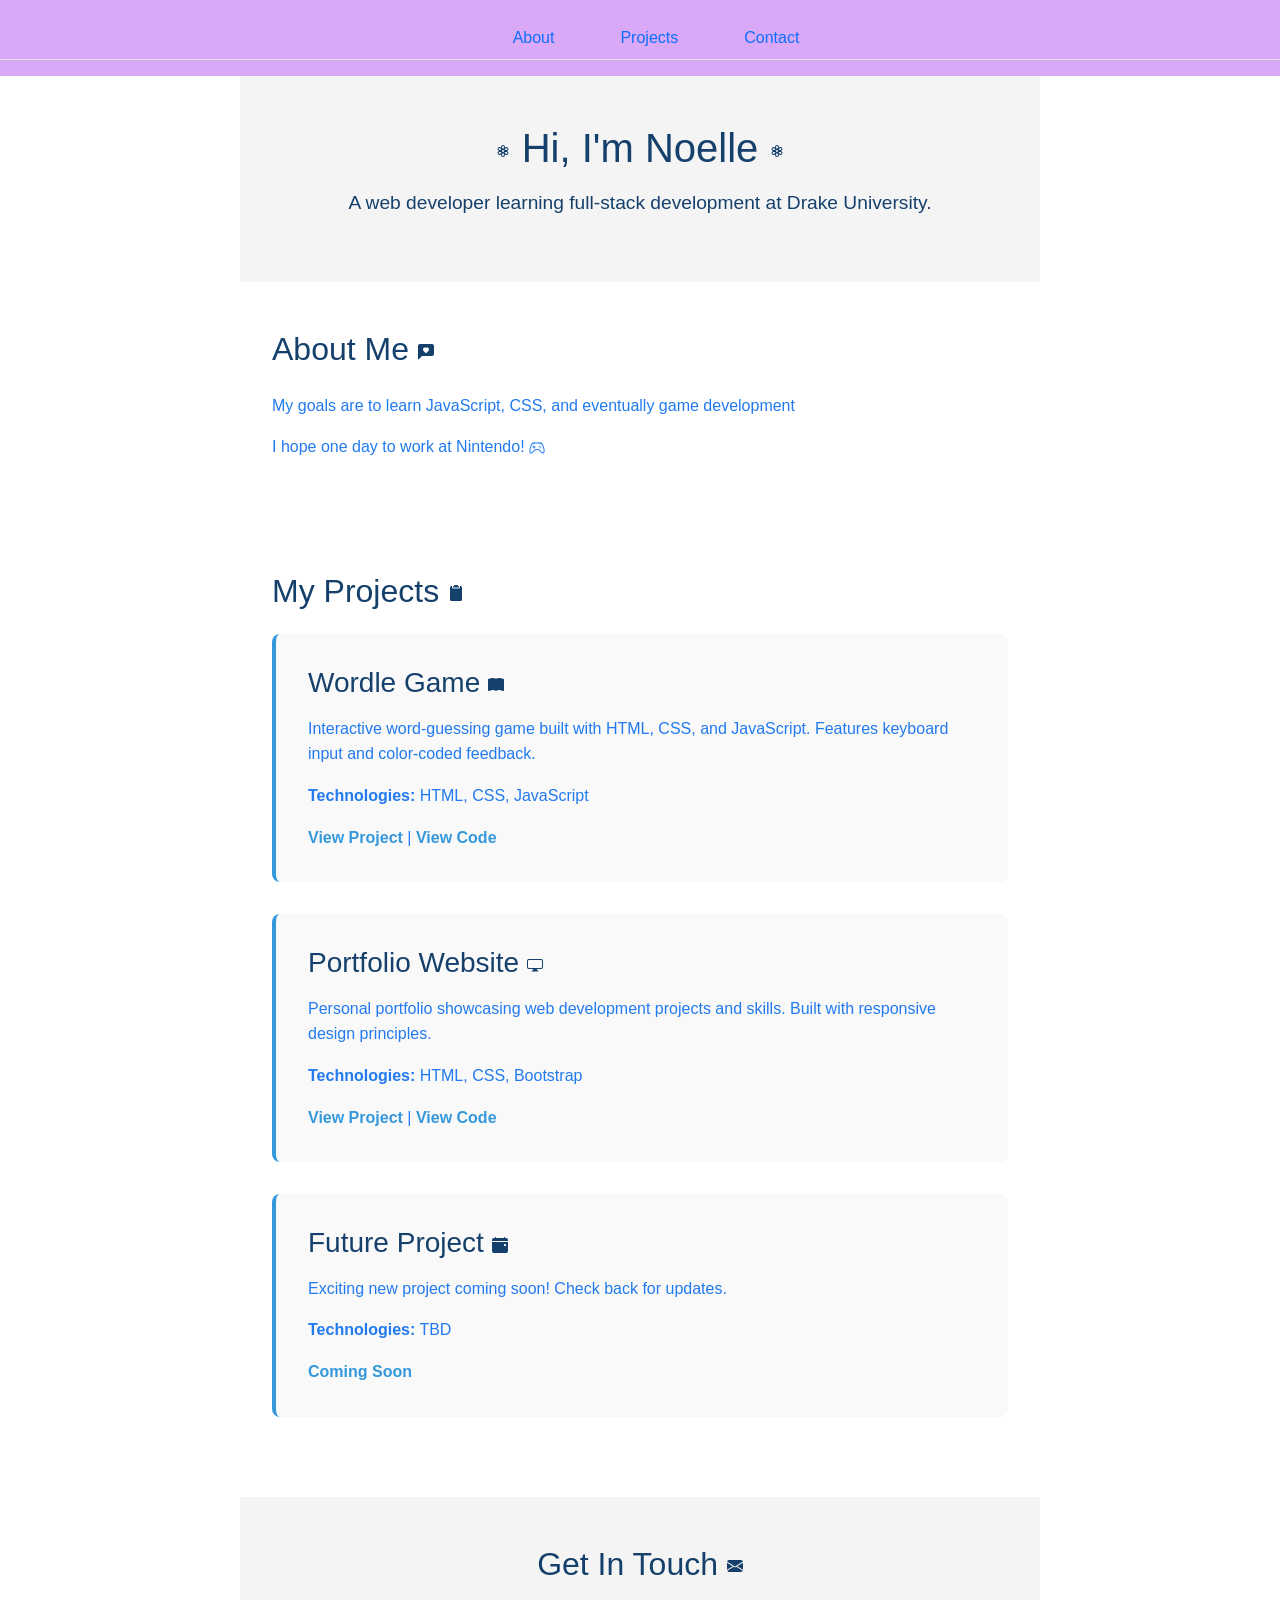
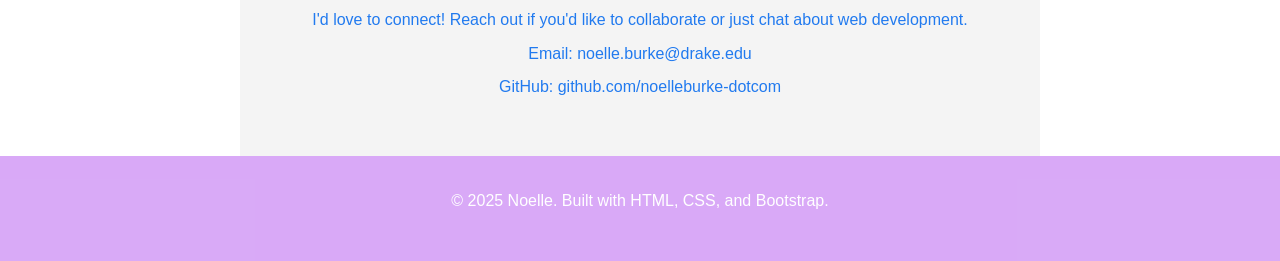
<file: index.html>
<!DOCTYPE html>
<html lang="en">
<head>
    <meta charset="UTF-8">
    <meta name="viewport" content="width=device-width, initial-scale=1.0">
    <title>Noelle Burke - Portfolio</title>
    <link href="https://cdn.jsdelivr.net/npm/bootstrap@5.3.0/dist/css/bootstrap.min.css" rel="stylesheet">
    <link rel="stylesheet" href="style.css">
    <link rel="stylesheet" href="https://cdn.jsdelivr.net/npm/bootstrap-icons@1.11.0/font/bootstrap-icons.css">
</head>
<body>
    <!-- Navigation -->
    <!-- <nav>
        <ul>
            <li><a href="#about">About</a></li>
            <li><a href="#projects">Projects</a></li>
            <li><a href="#contact">Contact</a></li>
        </ul>
    </nav> -->
    <nav>
    <ul class="nav nav-tabs">
  <li class="nav-item">
  </li>
  <li class="nav-item">
    <a class="nav-link" href="about.html">About</a>
  </li>
  <li class="nav-item">
    <a class="nav-link" href="projects.html">Projects</a>
  </li>
  <li class="nav-item">
    <a class="nav-link" href="contact.html"> Contact</a>
  </li>
</ul>
</nav>

    <!-- Hero/Intro Section -->
    <section id="hero">
        <h1><svg xmlns="http://www.w3.org/2000/svg" width="16" height="16" fill="currentColor" class="bi bi-flower3" viewBox="0 0 16 16">
  <path d="M11.424 8c.437-.052.811-.136 1.04-.268a2 2 0 0 0-2-3.464c-.229.132-.489.414-.752.767C9.886 4.63 10 4.264 10 4a2 2 0 1 0-4 0c0 .264.114.63.288 1.035-.263-.353-.523-.635-.752-.767a2 2 0 0 0-2 3.464c.229.132.603.216 1.04.268-.437.052-.811.136-1.04.268a2 2 0 1 0 2 3.464c.229-.132.489-.414.752-.767C6.114 11.37 6 11.736 6 12a2 2 0 1 0 4 0c0-.264-.114-.63-.288-1.035.263.353.523.635.752.767a2 2 0 1 0 2-3.464c-.229-.132-.603-.216-1.04-.268M9 4a2 2 0 0 1-.045.205q-.059.2-.183.484a13 13 0 0 1-.637 1.223L8 6.142l-.135-.23a13 13 0 0 1-.637-1.223 4 4 0 0 1-.183-.484A2 2 0 0 1 7 4a1 1 0 1 1 2 0M3.67 5.5a1 1 0 0 1 1.366-.366 2 2 0 0 1 .156.142q.142.15.326.4c.245.333.502.747.742 1.163l.13.232-.265.002a13 13 0 0 1-1.379-.06 4 4 0 0 1-.51-.083 2 2 0 0 1-.2-.064A1 1 0 0 1 3.67 5.5m1.366 5.366a1 1 0 0 1-1-1.732l.047-.02q.055-.02.153-.044.202-.048.51-.083a13 13 0 0 1 1.379-.06q.135 0 .266.002l-.131.232c-.24.416-.497.83-.742 1.163a4 4 0 0 1-.327.4 2 2 0 0 1-.155.142M9 12a1 1 0 0 1-2 0 2 2 0 0 1 .045-.206q.058-.198.183-.483c.166-.378.396-.808.637-1.223L8 9.858l.135.23c.241.415.47.845.637 1.223q.124.285.183.484A1.3 1.3 0 0 1 9 12m3.33-6.5a1 1 0 0 1-.366 1.366 2 2 0 0 1-.2.064q-.202.048-.51.083c-.412.045-.898.061-1.379.06q-.135 0-.266-.002l.131-.232c.24-.416.497-.83.742-1.163a4 4 0 0 1 .327-.4q.07-.074.114-.11l.041-.032a1 1 0 0 1 1.366.366m-1.366 5.366a2 2 0 0 1-.155-.141 4 4 0 0 1-.327-.4A13 13 0 0 1 9.74 9.16l-.13-.232.265-.002c.48-.001.967.015 1.379.06q.308.035.51.083.098.024.153.044l.048.02a1 1 0 1 1-1 1.732zM8 9a1 1 0 1 1 0-2 1 1 0 0 1 0 2"/>
</svg> Hi, I'm Noelle <svg xmlns="http://www.w3.org/2000/svg" width="16" height="16" fill="currentColor" class="bi bi-flower3" viewBox="0 0 16 16">
  <path d="M11.424 8c.437-.052.811-.136 1.04-.268a2 2 0 0 0-2-3.464c-.229.132-.489.414-.752.767C9.886 4.63 10 4.264 10 4a2 2 0 1 0-4 0c0 .264.114.63.288 1.035-.263-.353-.523-.635-.752-.767a2 2 0 0 0-2 3.464c.229.132.603.216 1.04.268-.437.052-.811.136-1.04.268a2 2 0 1 0 2 3.464c.229-.132.489-.414.752-.767C6.114 11.37 6 11.736 6 12a2 2 0 1 0 4 0c0-.264-.114-.63-.288-1.035.263.353.523.635.752.767a2 2 0 1 0 2-3.464c-.229-.132-.603-.216-1.04-.268M9 4a2 2 0 0 1-.045.205q-.059.2-.183.484a13 13 0 0 1-.637 1.223L8 6.142l-.135-.23a13 13 0 0 1-.637-1.223 4 4 0 0 1-.183-.484A2 2 0 0 1 7 4a1 1 0 1 1 2 0M3.67 5.5a1 1 0 0 1 1.366-.366 2 2 0 0 1 .156.142q.142.15.326.4c.245.333.502.747.742 1.163l.13.232-.265.002a13 13 0 0 1-1.379-.06 4 4 0 0 1-.51-.083 2 2 0 0 1-.2-.064A1 1 0 0 1 3.67 5.5m1.366 5.366a1 1 0 0 1-1-1.732l.047-.02q.055-.02.153-.044.202-.048.51-.083a13 13 0 0 1 1.379-.06q.135 0 .266.002l-.131.232c-.24.416-.497.83-.742 1.163a4 4 0 0 1-.327.4 2 2 0 0 1-.155.142M9 12a1 1 0 0 1-2 0 2 2 0 0 1 .045-.206q.058-.198.183-.483c.166-.378.396-.808.637-1.223L8 9.858l.135.23c.241.415.47.845.637 1.223q.124.285.183.484A1.3 1.3 0 0 1 9 12m3.33-6.5a1 1 0 0 1-.366 1.366 2 2 0 0 1-.2.064q-.202.048-.51.083c-.412.045-.898.061-1.379.06q-.135 0-.266-.002l.131-.232c.24-.416.497-.83.742-1.163a4 4 0 0 1 .327-.4q.07-.074.114-.11l.041-.032a1 1 0 0 1 1.366.366m-1.366 5.366a2 2 0 0 1-.155-.141 4 4 0 0 1-.327-.4A13 13 0 0 1 9.74 9.16l-.13-.232.265-.002c.48-.001.967.015 1.379.06q.308.035.51.083.098.024.153.044l.048.02a1 1 0 1 1-1 1.732zM8 9a1 1 0 1 1 0-2 1 1 0 0 1 0 2"/>
</svg> </h1>
        <p>A web developer learning full-stack development at Drake University.</p>
    </section>

    <!-- About Section -->
    <section id="about">
        <h2>About Me <svg xmlns="http://www.w3.org/2000/svg" width="16" height="16" fill="currentColor" class="bi bi-chat-left-heart-fill" viewBox="0 0 16 16">
  <path d="M2 0a2 2 0 0 0-2 2v12.793a.5.5 0 0 0 .854.353l2.853-2.853A1 1 0 0 1 4.414 12H14a2 2 0 0 0 2-2V2a2 2 0 0 0-2-2zm6 3.993c1.664-1.711 5.825 1.283 0 5.132-5.825-3.85-1.664-6.843 0-5.132"/>
</svg></h2>
        <p>My goals are to learn JavaScript, CSS, and eventually game development</p>
        <p>I hope one day to work at Nintendo! <svg xmlns="http://www.w3.org/2000/svg" width="16" height="16" fill="currentColor" class="bi bi-controller" viewBox="0 0 16 16">
  <path d="M11.5 6.027a.5.5 0 1 1-1 0 .5.5 0 0 1 1 0m-1.5 1.5a.5.5 0 1 0 0-1 .5.5 0 0 0 0 1m2.5-.5a.5.5 0 1 1-1 0 .5.5 0 0 1 1 0m-1.5 1.5a.5.5 0 1 0 0-1 .5.5 0 0 0 0 1m-6.5-3h1v1h1v1h-1v1h-1v-1h-1v-1h1z"/>
  <path d="M3.051 3.26a.5.5 0 0 1 .354-.613l1.932-.518a.5.5 0 0 1 .62.39c.655-.079 1.35-.117 2.043-.117.72 0 1.443.041 2.12.126a.5.5 0 0 1 .622-.399l1.932.518a.5.5 0 0 1 .306.729q.211.136.373.297c.408.408.78 1.05 1.095 1.772.32.733.599 1.591.805 2.466s.34 1.78.364 2.606c.024.816-.059 1.602-.328 2.21a1.42 1.42 0 0 1-1.445.83c-.636-.067-1.115-.394-1.513-.773-.245-.232-.496-.526-.739-.808-.126-.148-.25-.292-.368-.423-.728-.804-1.597-1.527-3.224-1.527s-2.496.723-3.224 1.527c-.119.131-.242.275-.368.423-.243.282-.494.575-.739.808-.398.38-.877.706-1.513.773a1.42 1.42 0 0 1-1.445-.83c-.27-.608-.352-1.395-.329-2.21.024-.826.16-1.73.365-2.606.206-.875.486-1.733.805-2.466.315-.722.687-1.364 1.094-1.772a2.3 2.3 0 0 1 .433-.335l-.028-.079zm2.036.412c-.877.185-1.469.443-1.733.708-.276.276-.587.783-.885 1.465a14 14 0 0 0-.748 2.295 12.4 12.4 0 0 0-.339 2.406c-.022.755.062 1.368.243 1.776a.42.42 0 0 0 .426.24c.327-.034.61-.199.929-.502.212-.202.4-.423.615-.674.133-.156.276-.323.44-.504C4.861 9.969 5.978 9.027 8 9.027s3.139.942 3.965 1.855c.164.181.307.348.44.504.214.251.403.472.615.674.318.303.601.468.929.503a.42.42 0 0 0 .426-.241c.18-.408.265-1.02.243-1.776a12.4 12.4 0 0 0-.339-2.406 14 14 0 0 0-.748-2.295c-.298-.682-.61-1.19-.885-1.465-.264-.265-.856-.523-1.733-.708-.85-.179-1.877-.27-2.913-.27s-2.063.091-2.913.27"/>
</svg></p>
    </section>

    <!-- Projects Section -->
    <section id="projects">
        <h2>My Projects <svg xmlns="http://www.w3.org/2000/svg" width="16" height="16" fill="currentColor" class="bi bi-clipboard2-fill" viewBox="0 0 16 16">
  <path d="M9.5 0a.5.5 0 0 1 .5.5.5.5 0 0 0 .5.5.5.5 0 0 1 .5.5V2a.5.5 0 0 1-.5.5h-5A.5.5 0 0 1 5 2v-.5a.5.5 0 0 1 .5-.5.5.5 0 0 0 .5-.5.5.5 0 0 1 .5-.5z"/>
  <path d="M3.5 1h.585A1.5 1.5 0 0 0 4 1.5V2a1.5 1.5 0 0 0 1.5 1.5h5A1.5 1.5 0 0 0 12 2v-.5q-.001-.264-.085-.5h.585A1.5 1.5 0 0 1 14 2.5v12a1.5 1.5 0 0 1-1.5 1.5h-9A1.5 1.5 0 0 1 2 14.5v-12A1.5 1.5 0 0 1 3.5 1"/>
</svg></h2>
        
        <div class="project">
            <h3>Wordle Game <svg xmlns="http://www.w3.org/2000/svg" width="16" height="16" fill="currentColor" class="bi bi-book-fill" viewBox="0 0 16 16">
  <path d="M8 1.783C7.015.936 5.587.81 4.287.94c-1.514.153-3.042.672-3.994 1.105A.5.5 0 0 0 0 2.5v11a.5.5 0 0 0 .707.455c.882-.4 2.303-.881 3.68-1.02 1.409-.142 2.59.087 3.223.877a.5.5 0 0 0 .78 0c.633-.79 1.814-1.019 3.222-.877 1.378.139 2.8.62 3.681 1.02A.5.5 0 0 0 16 13.5v-11a.5.5 0 0 0-.293-.455c-.952-.433-2.48-.952-3.994-1.105C10.413.809 8.985.936 8 1.783"/>
</svg></h3>
            <p>Interactive word-guessing game built with HTML, CSS, and JavaScript. Features keyboard input and color-coded feedback.</p>
            <p><strong>Technologies:</strong> HTML, CSS, JavaScript</p>
            <a href="#">View Project</a> | <a href="#">View Code</a>
        </div>

        <div class="project">
            <h3>Portfolio Website <svg xmlns="http://www.w3.org/2000/svg" width="16" height="16" fill="currentColor" class="bi bi-display" viewBox="0 0 16 16">
  <path d="M0 4s0-2 2-2h12s2 0 2 2v6s0 2-2 2h-4q0 1 .25 1.5H11a.5.5 0 0 1 0 1H5a.5.5 0 0 1 0-1h.75Q6 13 6 12H2s-2 0-2-2zm1.398-.855a.76.76 0 0 0-.254.302A1.5 1.5 0 0 0 1 4.01V10c0 .325.078.502.145.602q.105.156.302.254a1.5 1.5 0 0 0 .538.143L2.01 11H14c.325 0 .502-.078.602-.145a.76.76 0 0 0 .254-.302 1.5 1.5 0 0 0 .143-.538L15 9.99V4c0-.325-.078-.502-.145-.602a.76.76 0 0 0-.302-.254A1.5 1.5 0 0 0 13.99 3H2c-.325 0-.502.078-.602.145"/>
</svg></h3>
            <p>Personal portfolio showcasing web development projects and skills. Built with responsive design principles.</p>
            <p><strong>Technologies:</strong> HTML, CSS, Bootstrap</p>
            <a href="#">View Project</a> | <a href="#">View Code</a>
        </div>

        <div class="project">
            <h3>Future Project <svg xmlns="http://www.w3.org/2000/svg" width="16" height="16" fill="currentColor" class="bi bi-calendar-event-fill" viewBox="0 0 16 16">
  <path d="M4 .5a.5.5 0 0 0-1 0V1H2a2 2 0 0 0-2 2v1h16V3a2 2 0 0 0-2-2h-1V.5a.5.5 0 0 0-1 0V1H4zM16 14V5H0v9a2 2 0 0 0 2 2h12a2 2 0 0 0 2-2m-3.5-7h1a.5.5 0 0 1 .5.5v1a.5.5 0 0 1-.5.5h-1a.5.5 0 0 1-.5-.5v-1a.5.5 0 0 1 .5-.5"/>
</svg></h3>
            <p>Exciting new project coming soon! Check back for updates.</p>
            <p><strong>Technologies:</strong> TBD</p>
            <a href="#">Coming Soon</a>
        </div>
    </section>

    <!-- Contact Section -->
    <section id="contact">
        <h2>Get In Touch <svg xmlns="http://www.w3.org/2000/svg" width="16" height="16" fill="currentColor" class="bi bi-envelope-fill" viewBox="0 0 16 16">
  <path d="M.05 3.555A2 2 0 0 1 2 2h12a2 2 0 0 1 1.95 1.555L8 8.414zM0 4.697v7.104l5.803-3.558zM6.761 8.83l-6.57 4.027A2 2 0 0 0 2 14h12a2 2 0 0 0 1.808-1.144l-6.57-4.027L8 9.586zm3.436-.586L16 11.801V4.697z"/>
</svg></h2>
        <p>I'd love to connect! Reach out if you'd like to collaborate or just chat about web development.</p>
        <p>Email: noelle.burke@drake.edu</p>
        <p>GitHub: github.com/noelleburke-dotcom</p>
    </section>

    <footer>
        <p>&copy; 2025 Noelle. Built with HTML, CSS, and Bootstrap.</p>
    </footer>
    <script src="https://cdn.jsdelivr.net/npm/bootstrap@5.3.0/dist/js/bootstrap.bundle.min.js"></script>
</body>
</html>
</file>
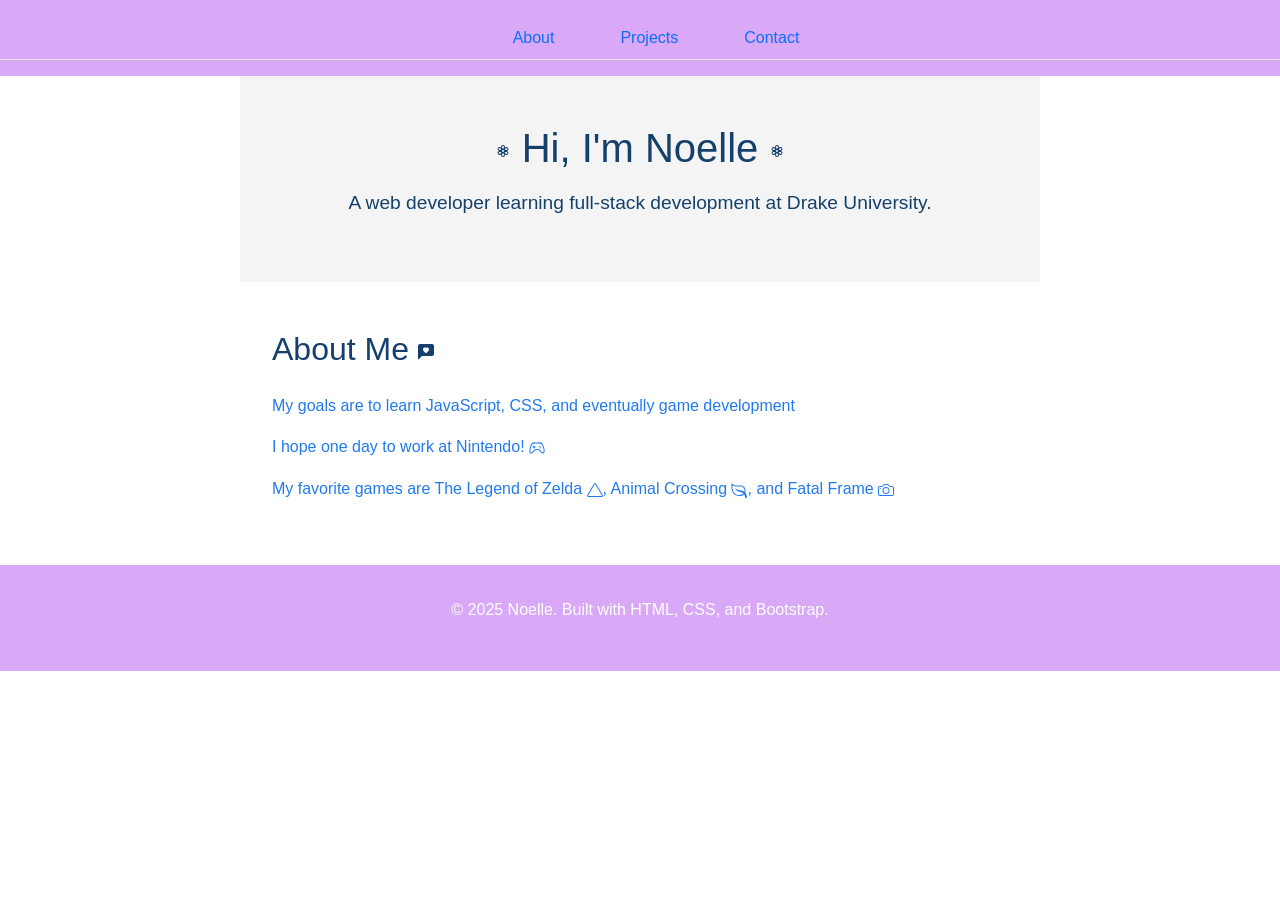
<file: about.html>
<!DOCTYPE html>
<html lang="en">
<head>
    <meta charset="UTF-8">
    <meta name="viewport" content="width=device-width, initial-scale=1.0">
    <title>About</title>
    <link href="https://cdn.jsdelivr.net/npm/bootstrap@5.3.0/dist/css/bootstrap.min.css" rel="stylesheet">
    <link rel="stylesheet" href="styleAbout.css">
</head>
   <nav>
    <ul class="nav nav-tabs">
  <li class="nav-item">
  </li>
  <li class="nav-item">
    <a class="nav-link" href="about.html">About</a>
  </li>
  <li class="nav-item">
    <a class="nav-link" href="projects.html">Projects</a>
  </li>
  <li class="nav-item">
    <a class="nav-link" href="contact.html"> Contact</a>
  </li>
</ul>
</nav>
 <section id="hero">
        <h1><svg xmlns="http://www.w3.org/2000/svg" width="16" height="16" fill="currentColor" class="bi bi-flower3" viewBox="0 0 16 16">
  <path d="M11.424 8c.437-.052.811-.136 1.04-.268a2 2 0 0 0-2-3.464c-.229.132-.489.414-.752.767C9.886 4.63 10 4.264 10 4a2 2 0 1 0-4 0c0 .264.114.63.288 1.035-.263-.353-.523-.635-.752-.767a2 2 0 0 0-2 3.464c.229.132.603.216 1.04.268-.437.052-.811.136-1.04.268a2 2 0 1 0 2 3.464c.229-.132.489-.414.752-.767C6.114 11.37 6 11.736 6 12a2 2 0 1 0 4 0c0-.264-.114-.63-.288-1.035.263.353.523.635.752.767a2 2 0 1 0 2-3.464c-.229-.132-.603-.216-1.04-.268M9 4a2 2 0 0 1-.045.205q-.059.2-.183.484a13 13 0 0 1-.637 1.223L8 6.142l-.135-.23a13 13 0 0 1-.637-1.223 4 4 0 0 1-.183-.484A2 2 0 0 1 7 4a1 1 0 1 1 2 0M3.67 5.5a1 1 0 0 1 1.366-.366 2 2 0 0 1 .156.142q.142.15.326.4c.245.333.502.747.742 1.163l.13.232-.265.002a13 13 0 0 1-1.379-.06 4 4 0 0 1-.51-.083 2 2 0 0 1-.2-.064A1 1 0 0 1 3.67 5.5m1.366 5.366a1 1 0 0 1-1-1.732l.047-.02q.055-.02.153-.044.202-.048.51-.083a13 13 0 0 1 1.379-.06q.135 0 .266.002l-.131.232c-.24.416-.497.83-.742 1.163a4 4 0 0 1-.327.4 2 2 0 0 1-.155.142M9 12a1 1 0 0 1-2 0 2 2 0 0 1 .045-.206q.058-.198.183-.483c.166-.378.396-.808.637-1.223L8 9.858l.135.23c.241.415.47.845.637 1.223q.124.285.183.484A1.3 1.3 0 0 1 9 12m3.33-6.5a1 1 0 0 1-.366 1.366 2 2 0 0 1-.2.064q-.202.048-.51.083c-.412.045-.898.061-1.379.06q-.135 0-.266-.002l.131-.232c.24-.416.497-.83.742-1.163a4 4 0 0 1 .327-.4q.07-.074.114-.11l.041-.032a1 1 0 0 1 1.366.366m-1.366 5.366a2 2 0 0 1-.155-.141 4 4 0 0 1-.327-.4A13 13 0 0 1 9.74 9.16l-.13-.232.265-.002c.48-.001.967.015 1.379.06q.308.035.51.083.098.024.153.044l.048.02a1 1 0 1 1-1 1.732zM8 9a1 1 0 1 1 0-2 1 1 0 0 1 0 2"/>
</svg> Hi, I'm Noelle <svg xmlns="http://www.w3.org/2000/svg" width="16" height="16" fill="currentColor" class="bi bi-flower3" viewBox="0 0 16 16">
  <path d="M11.424 8c.437-.052.811-.136 1.04-.268a2 2 0 0 0-2-3.464c-.229.132-.489.414-.752.767C9.886 4.63 10 4.264 10 4a2 2 0 1 0-4 0c0 .264.114.63.288 1.035-.263-.353-.523-.635-.752-.767a2 2 0 0 0-2 3.464c.229.132.603.216 1.04.268-.437.052-.811.136-1.04.268a2 2 0 1 0 2 3.464c.229-.132.489-.414.752-.767C6.114 11.37 6 11.736 6 12a2 2 0 1 0 4 0c0-.264-.114-.63-.288-1.035.263.353.523.635.752.767a2 2 0 1 0 2-3.464c-.229-.132-.603-.216-1.04-.268M9 4a2 2 0 0 1-.045.205q-.059.2-.183.484a13 13 0 0 1-.637 1.223L8 6.142l-.135-.23a13 13 0 0 1-.637-1.223 4 4 0 0 1-.183-.484A2 2 0 0 1 7 4a1 1 0 1 1 2 0M3.67 5.5a1 1 0 0 1 1.366-.366 2 2 0 0 1 .156.142q.142.15.326.4c.245.333.502.747.742 1.163l.13.232-.265.002a13 13 0 0 1-1.379-.06 4 4 0 0 1-.51-.083 2 2 0 0 1-.2-.064A1 1 0 0 1 3.67 5.5m1.366 5.366a1 1 0 0 1-1-1.732l.047-.02q.055-.02.153-.044.202-.048.51-.083a13 13 0 0 1 1.379-.06q.135 0 .266.002l-.131.232c-.24.416-.497.83-.742 1.163a4 4 0 0 1-.327.4 2 2 0 0 1-.155.142M9 12a1 1 0 0 1-2 0 2 2 0 0 1 .045-.206q.058-.198.183-.483c.166-.378.396-.808.637-1.223L8 9.858l.135.23c.241.415.47.845.637 1.223q.124.285.183.484A1.3 1.3 0 0 1 9 12m3.33-6.5a1 1 0 0 1-.366 1.366 2 2 0 0 1-.2.064q-.202.048-.51.083c-.412.045-.898.061-1.379.06q-.135 0-.266-.002l.131-.232c.24-.416.497-.83.742-1.163a4 4 0 0 1 .327-.4q.07-.074.114-.11l.041-.032a1 1 0 0 1 1.366.366m-1.366 5.366a2 2 0 0 1-.155-.141 4 4 0 0 1-.327-.4A13 13 0 0 1 9.74 9.16l-.13-.232.265-.002c.48-.001.967.015 1.379.06q.308.035.51.083.098.024.153.044l.048.02a1 1 0 1 1-1 1.732zM8 9a1 1 0 1 1 0-2 1 1 0 0 1 0 2"/>
</svg> </h1>
        <p>A web developer learning full-stack development at Drake University.</p>
    </section>
       <section id="about">
        <h2>About Me <svg xmlns="http://www.w3.org/2000/svg" width="16" height="16" fill="currentColor" class="bi bi-chat-left-heart-fill" viewBox="0 0 16 16">
  <path d="M2 0a2 2 0 0 0-2 2v12.793a.5.5 0 0 0 .854.353l2.853-2.853A1 1 0 0 1 4.414 12H14a2 2 0 0 0 2-2V2a2 2 0 0 0-2-2zm6 3.993c1.664-1.711 5.825 1.283 0 5.132-5.825-3.85-1.664-6.843 0-5.132"/>
</svg></h2>
        <p>My goals are to learn JavaScript, CSS, and eventually game development</p>
        <p>I hope one day to work at Nintendo! <svg xmlns="http://www.w3.org/2000/svg" width="16" height="16" fill="currentColor" class="bi bi-controller" viewBox="0 0 16 16">
  <path d="M11.5 6.027a.5.5 0 1 1-1 0 .5.5 0 0 1 1 0m-1.5 1.5a.5.5 0 1 0 0-1 .5.5 0 0 0 0 1m2.5-.5a.5.5 0 1 1-1 0 .5.5 0 0 1 1 0m-1.5 1.5a.5.5 0 1 0 0-1 .5.5 0 0 0 0 1m-6.5-3h1v1h1v1h-1v1h-1v-1h-1v-1h1z"/>
  <path d="M3.051 3.26a.5.5 0 0 1 .354-.613l1.932-.518a.5.5 0 0 1 .62.39c.655-.079 1.35-.117 2.043-.117.72 0 1.443.041 2.12.126a.5.5 0 0 1 .622-.399l1.932.518a.5.5 0 0 1 .306.729q.211.136.373.297c.408.408.78 1.05 1.095 1.772.32.733.599 1.591.805 2.466s.34 1.78.364 2.606c.024.816-.059 1.602-.328 2.21a1.42 1.42 0 0 1-1.445.83c-.636-.067-1.115-.394-1.513-.773-.245-.232-.496-.526-.739-.808-.126-.148-.25-.292-.368-.423-.728-.804-1.597-1.527-3.224-1.527s-2.496.723-3.224 1.527c-.119.131-.242.275-.368.423-.243.282-.494.575-.739.808-.398.38-.877.706-1.513.773a1.42 1.42 0 0 1-1.445-.83c-.27-.608-.352-1.395-.329-2.21.024-.826.16-1.73.365-2.606.206-.875.486-1.733.805-2.466.315-.722.687-1.364 1.094-1.772a2.3 2.3 0 0 1 .433-.335l-.028-.079zm2.036.412c-.877.185-1.469.443-1.733.708-.276.276-.587.783-.885 1.465a14 14 0 0 0-.748 2.295 12.4 12.4 0 0 0-.339 2.406c-.022.755.062 1.368.243 1.776a.42.42 0 0 0 .426.24c.327-.034.61-.199.929-.502.212-.202.4-.423.615-.674.133-.156.276-.323.44-.504C4.861 9.969 5.978 9.027 8 9.027s3.139.942 3.965 1.855c.164.181.307.348.44.504.214.251.403.472.615.674.318.303.601.468.929.503a.42.42 0 0 0 .426-.241c.18-.408.265-1.02.243-1.776a12.4 12.4 0 0 0-.339-2.406 14 14 0 0 0-.748-2.295c-.298-.682-.61-1.19-.885-1.465-.264-.265-.856-.523-1.733-.708-.85-.179-1.877-.27-2.913-.27s-2.063.091-2.913.27"/>
</svg></p>
        <p>My favorite games are The Legend of Zelda <svg xmlns="http://www.w3.org/2000/svg" width="16" height="16" fill="currentColor" class="bi bi-triangle" viewBox="0 0 16 16">
  <path d="M7.938 2.016A.13.13 0 0 1 8.002 2a.13.13 0 0 1 .063.016.15.15 0 0 1 .054.057l6.857 11.667c.036.06.035.124.002.183a.2.2 0 0 1-.054.06.1.1 0 0 1-.066.017H1.146a.1.1 0 0 1-.066-.017.2.2 0 0 1-.054-.06.18.18 0 0 1 .002-.183L7.884 2.073a.15.15 0 0 1 .054-.057m1.044-.45a1.13 1.13 0 0 0-1.96 0L.165 13.233c-.457.778.091 1.767.98 1.767h13.713c.889 0 1.438-.99.98-1.767z"/>
</svg>, Animal Crossing <svg xmlns="http://www.w3.org/2000/svg" width="16" height="16" fill="currentColor" class="bi bi-leaf" viewBox="0 0 16 16">
  <path d="M1.4 1.7c.216.289.65.84 1.725 1.274 1.093.44 2.884.774 5.834.528l.37-.023c1.823-.06 3.117.598 3.956 1.579C14.16 6.082 14.5 7.41 14.5 8.5c0 .58-.032 1.285-.229 1.997q.198.248.382.54c.756 1.2 1.19 2.563 1.348 3.966a1 1 0 0 1-1.98.198c-.13-.97-.397-1.913-.868-2.77C12.173 13.386 10.565 14 8 14c-1.854 0-3.32-.544-4.45-1.435-1.125-.887-1.89-2.095-2.391-3.383C.16 6.62.16 3.646.509 1.902L.73.806zm-.05 1.39c-.146 1.609-.008 3.809.74 5.728.457 1.17 1.13 2.213 2.079 2.961.942.744 2.185 1.22 3.83 1.221 2.588 0 3.91-.66 4.609-1.445-1.789-2.46-4.121-1.213-6.342-2.68-.74-.488-1.735-1.323-1.844-2.308-.023-.214.237-.274.38-.112 1.4 1.6 3.573 1.757 5.59 2.045 1.227.215 2.21.526 3.033 1.158.058-.39.075-.782.075-1.158 0-.91-.288-1.988-.975-2.792-.626-.732-1.622-1.281-3.167-1.229l-.316.02c-3.05.253-5.01-.08-6.291-.598a5.3 5.3 0 0 1-1.4-.811"/>
</svg>, and Fatal Frame <svg xmlns="http://www.w3.org/2000/svg" width="16" height="16" fill="currentColor" class="bi bi-camera" viewBox="0 0 16 16">
  <path d="M15 12a1 1 0 0 1-1 1H2a1 1 0 0 1-1-1V6a1 1 0 0 1 1-1h1.172a3 3 0 0 0 2.12-.879l.83-.828A1 1 0 0 1 6.827 3h2.344a1 1 0 0 1 .707.293l.828.828A3 3 0 0 0 12.828 5H14a1 1 0 0 1 1 1zM2 4a2 2 0 0 0-2 2v6a2 2 0 0 0 2 2h12a2 2 0 0 0 2-2V6a2 2 0 0 0-2-2h-1.172a2 2 0 0 1-1.414-.586l-.828-.828A2 2 0 0 0 9.172 2H6.828a2 2 0 0 0-1.414.586l-.828.828A2 2 0 0 1 3.172 4z"/>
  <path d="M8 11a2.5 2.5 0 1 1 0-5 2.5 2.5 0 0 1 0 5m0 1a3.5 3.5 0 1 0 0-7 3.5 3.5 0 0 0 0 7M3 6.5a.5.5 0 1 1-1 0 .5.5 0 0 1 1 0"/>
</svg> </p>
    </section>

        <footer>
        <p>&copy; 2025 Noelle. Built with HTML, CSS, and Bootstrap.</p>
    </footer>
    <script src="https://cdn.jsdelivr.net/npm/bootstrap@5.3.0/dist/js/bootstrap.bundle.min.js"></script>
</body>
</html>
</file>
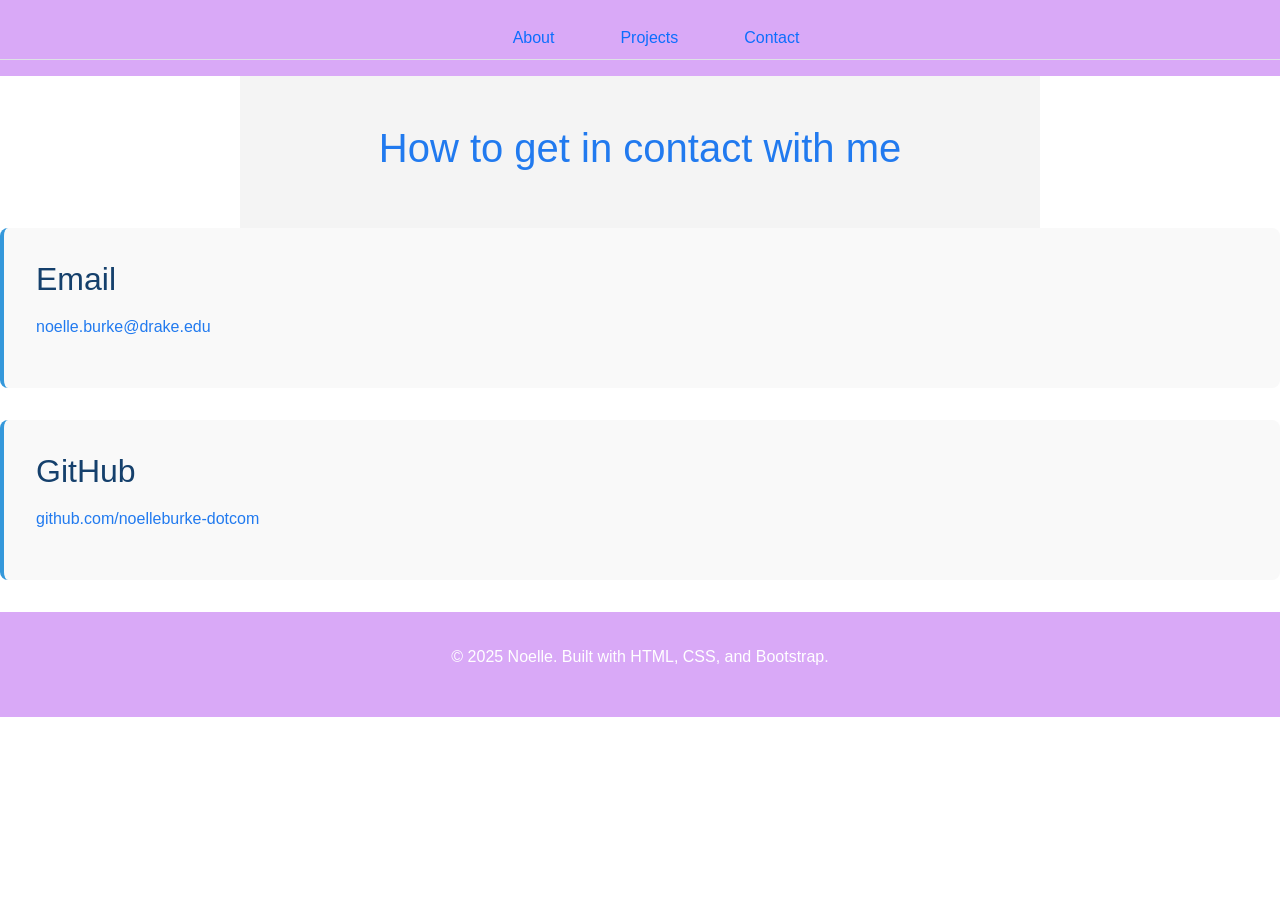
<file: contact.html>
<!DOCTYPE html>
<html lang="en">
<head>
    <meta charset="UTF-8">
    <meta name="viewport" content="width=device-width, initial-scale=1.0">
    <title>Contact</title>
    <link href="https://cdn.jsdelivr.net/npm/bootstrap@5.3.0/dist/css/bootstrap.min.css" rel="stylesheet">
    <link rel="stylesheet" href="styleContact.css">
</head>
 <nav>
    <ul class="nav nav-tabs">
  <li class="nav-item">
  </li>
  <li class="nav-item">
    <a class="nav-link" href="about.html">About</a>
  </li>
  <li class="nav-item">
    <a class="nav-link" href="projects.html">Projects</a>
  </li>
  <li class="nav-item">
    <a class="nav-link" href="contact.html"> Contact</a>
  </li>
</ul>
</nav>
<body>
      <section id="hero">
        <h1>How to get in contact with me</h1>
    </section>

    <div class="email">
            <h2>Email</h2>
            <p>noelle.burke@drake.edu</p>
        </div>
<div class="email">
            <h2>GitHub</h2>
            <p>github.com/noelleburke-dotcom</p>
        </div>
</body>

 <footer>
        <p>&copy; 2025 Noelle. Built with HTML, CSS, and Bootstrap.</p>
    </footer>
    <script src="https://cdn.jsdelivr.net/npm/bootstrap@5.3.0/dist/js/bootstrap.bundle.min.js"></script>
</body>
</html>
</file>
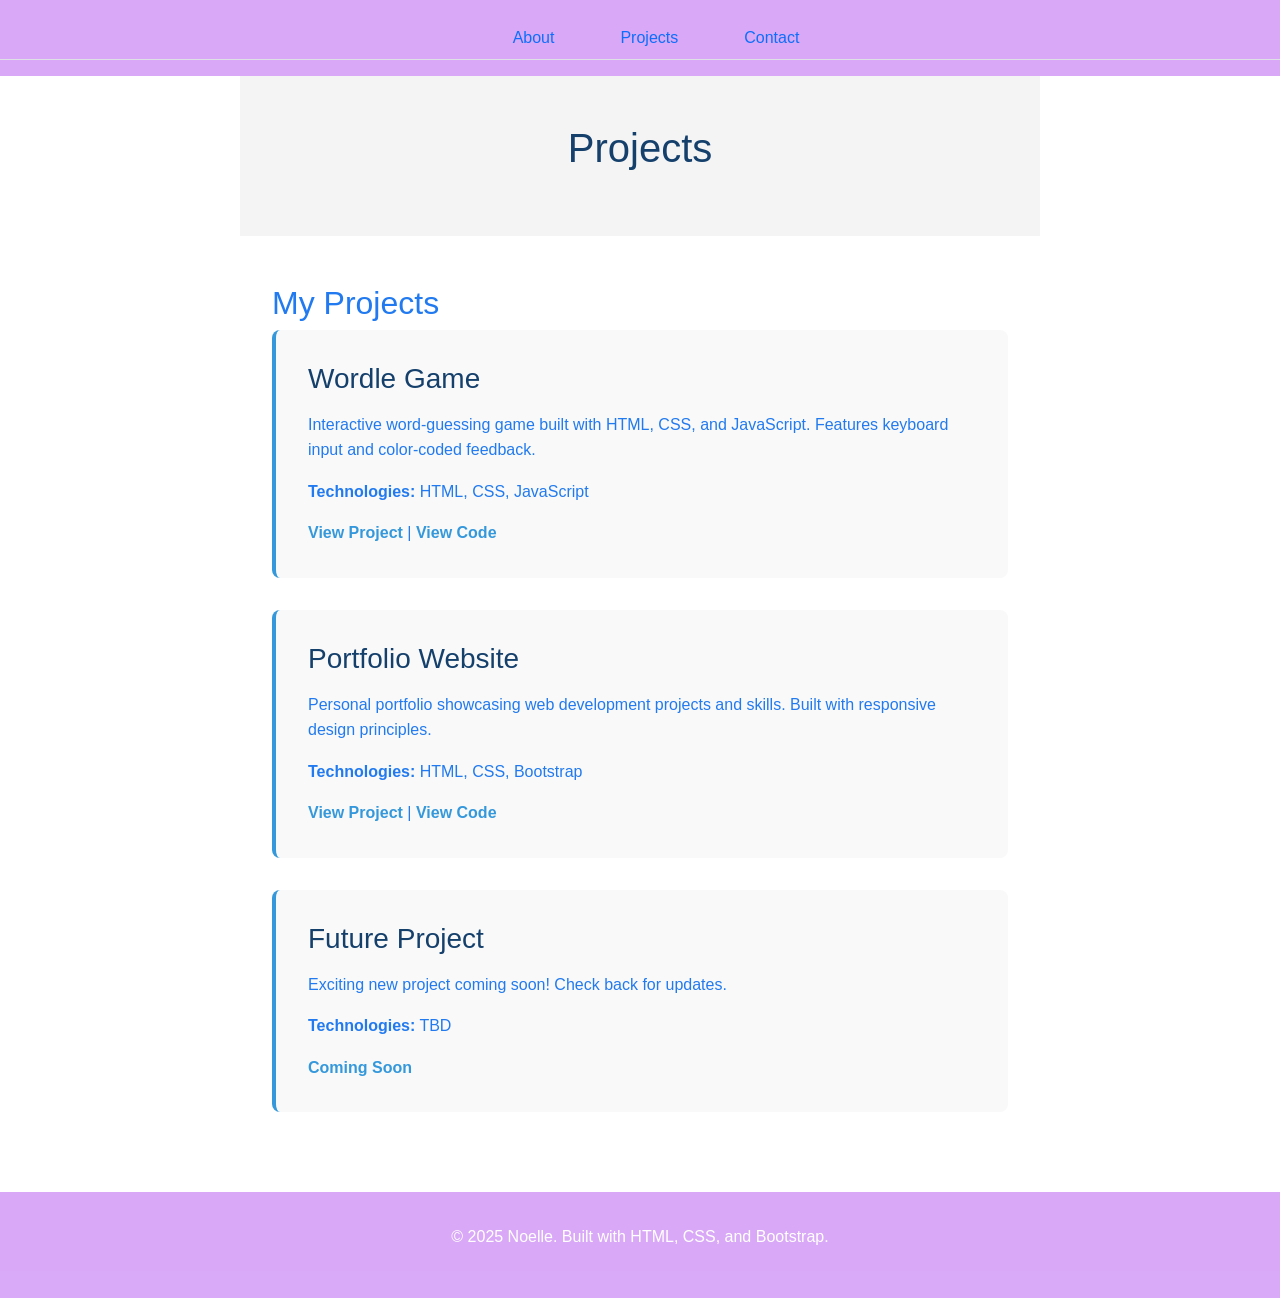
<file: projects.html>
<!DOCTYPE html>
<html lang="en">
<head>
    <meta charset="UTF-8">
    <meta name="viewport" content="width=device-width, initial-scale=1.0">
    <title>Projects</title>
    <link href="https://cdn.jsdelivr.net/npm/bootstrap@5.3.0/dist/css/bootstrap.min.css" rel="stylesheet">
    <link rel="stylesheet" href="styleProjects.css">
</head>
   <nav>
    <ul class="nav nav-tabs">
  <li class="nav-item">
  </li>
  <li class="nav-item">
    <a class="nav-link" href="about.html">About</a>
  </li>
  <li class="nav-item">
    <a class="nav-link" href="projects.html">Projects</a>
  </li>
  <li class="nav-item">
    <a class="nav-link" href="contact.html"> Contact</a>
  </li>
</ul>
</nav>

    <!-- Hero/Intro Section -->
    <section id="hero">
        <h1>Projects </h1>
    </section>
   <section id="projects">
        <h2>My Projects</h2>
        
        <div class="project">
            <h3>Wordle Game</h3>
            <p>Interactive word-guessing game built with HTML, CSS, and JavaScript. Features keyboard input and color-coded feedback.</p>
            <p><strong>Technologies:</strong> HTML, CSS, JavaScript</p>
            <a href="#">View Project</a> | <a href="#">View Code</a>
        </div>

        <div class="project">
            <h3>Portfolio Website</h3>
            <p>Personal portfolio showcasing web development projects and skills. Built with responsive design principles.</p>
            <p><strong>Technologies:</strong> HTML, CSS, Bootstrap</p>
            <a href="#">View Project</a> | <a href="#">View Code</a>
        </div>

        <div class="project">
            <h3>Future Project</h3>
            <p>Exciting new project coming soon! Check back for updates.</p>
            <p><strong>Technologies:</strong> TBD</p>
            <a href="#">Coming Soon</a>
        </div>
    </section>

     <footer>
        <p>&copy; 2025 Noelle. Built with HTML, CSS, and Bootstrap.</p>
    </footer>
    <script src="https://cdn.jsdelivr.net/npm/bootstrap@5.3.0/dist/js/bootstrap.bundle.min.js"></script>
</body>
</html>
</file>
<file: style.css>
/* Basic Reset and Typography */
* {
    margin: 0;
    padding: 0;
    box-sizing: border-box;
}

body {
    font-family: Arial, sans-serif;
    line-height: 1.6;
    color: #217aef;
}

/* Navigation */
nav {
    background-color: #a028ea65;
    padding: 1rem 0;
}

nav ul {
    list-style: none;
    display: flex;
    justify-content: center;
    gap: 2rem;
}

nav a {
    color: white;
    text-decoration: none;
    padding: 0.5rem 1rem;
}

nav a:hover {
    background-color: #a028ea65;
    border-radius: 4px;
}

/* Sections */
section {
    padding: 3rem 2rem;
    max-width: 800px;
    margin: 0 auto;
}

/* Hero Section */
#hero {
    text-align: center;
    background-color: #f4f4f4;
}

#hero h1 {
    font-size: 2.5rem;
    margin-bottom: 1rem;
    color: #15406c;
}

#hero p {
    font-size: 1.2rem;
    color: #15406c;
}

/* Section Headers */
h2 {
    color: #15406c;
    margin-bottom: 1.5rem;
    font-size: 2rem;
}

/* Projects */
.project {
    background-color: #f9f9f9;
    padding: 2rem;
    margin-bottom: 2rem;
    border-radius: 8px;
    border-left: 4px solid #3498db;
}

.project h3 {
    color: #15406c;
    margin-bottom: 1rem;
}

.project p {
    margin-bottom: 1rem;
}

.project a {
    color: #3498db;
    text-decoration: none;
    font-weight: bold;
}

.project a:hover {
    text-decoration: underline;
}

/* Contact Section */
#contact {
    background-color: #f4f4f4;
    text-align: center;
}

#contact p {
    margin-bottom: 0.5rem;
}

/* Footer */
footer {
    background-color: #a028ea65;
    color: white;
    text-align: center;
    padding: 2rem;
}

/* Basic Responsive Design */
@media (max-width: 768px) {
    nav ul {
        flex-direction: column;
        gap: 0.5rem;
    }
    
    section {
        padding: 2rem 1rem;
    }
    
    #hero h1 {
        font-size: 2rem;
    }
}
</file>
<file: styleAbout.css>
/* Basic Reset and Typography */
* {
    margin: 0;
    padding: 0;
    box-sizing: border-box;
}

body {
    font-family: Arial, sans-serif;
    line-height: 1.6;
    color: #217aef;
}

/* Navigation */
nav {
    background-color: #a028ea65;
    padding: 1rem 0;
}

nav ul {
    list-style: none;
    display: flex;
    justify-content: center;
    gap: 2rem;
}

nav a {
    color: white;
    text-decoration: none;
    padding: 0.5rem 1rem;
}

nav a:hover {
    background-color: #a028ea65;
    border-radius: 4px;
}

/* Sections */
section {
    padding: 3rem 2rem;
    max-width: 800px;
    margin: 0 auto;
}

/* Hero Section */
#hero {
    text-align: center;
    background-color: #f4f4f4;
}

#hero h1 {
    font-size: 2.5rem;
    margin-bottom: 1rem;
    color: #15406c;
}

#hero p {
    font-size: 1.2rem;
    color: #15406c;
}

/* Section Headers */
h2 {
    color: #15406c;
    margin-bottom: 1.5rem;
    font-size: 2rem;
}

/* Projects */
.project {
    background-color: #f9f9f9;
    padding: 2rem;
    margin-bottom: 2rem;
    border-radius: 8px;
    border-left: 4px solid #3498db;
}

.project h3 {
    color: #15406c;
    margin-bottom: 1rem;
}

.project p {
    margin-bottom: 1rem;
}

.project a {
    color: #3498db;
    text-decoration: none;
    font-weight: bold;
}

.project a:hover {
    text-decoration: underline;
}

/* Contact Section */
#contact {
    background-color: #f4f4f4;
    text-align: center;
}

#contact p {
    margin-bottom: 0.5rem;
}

/* Footer */
footer {
    background-color: #a028ea65;
    color: white;
    text-align: center;
    padding: 2rem;
}

/* Basic Responsive Design */
@media (max-width: 768px) {
    nav ul {
        flex-direction: column;
        gap: 0.5rem;
    }
    
    section {
        padding: 2rem 1rem;
    }
    
    #hero h1 {
        font-size: 2rem;
    }
}
</file>
<file: styleContact.css>
/* Basic Reset and Typography */
* {
    margin: 0;
    padding: 0;
    box-sizing: border-box;
}

body {
    font-family: Arial, sans-serif;
    line-height: 1.6;
    color: #217aef;
}

/* Navigation */
nav {
    background-color: #a028ea65;
    padding: 1rem 0;
}

nav ul {
    list-style: none;
    display: flex;
    justify-content: center;
    gap: 2rem;
}

nav a {
    color: white;
    text-decoration: none;
    padding: 0.5rem 1rem;
}

nav a:hover {
    background-color: #a028ea65;
    border-radius: 4px;}
/* Sections */
section {
    padding: 3rem 2rem;
    max-width: 800px;
    margin: 0 auto;
}

/* Hero Section */
#hero {
    text-align: center;
    background-color: #f4f4f4;
}
.email {
    background-color: #f9f9f9;
    padding: 2rem;
    margin-bottom: 2rem;
    border-radius: 8px;
    border-left: 4px solid #3498db;
}
.email h2 {
    color: #15406c;
    margin-bottom: 1rem;
}

.email p{
    margin-bottom: 1rem;
}

/* Footer */
footer {
    background-color: #a028ea65;
    color: white;
    text-align: center;
    padding: 2rem;
}
</file>
<file: styleProjects.css>
/* Basic Reset and Typography */
* {
    margin: 0;
    padding: 0;
    box-sizing: border-box;
}

body {
    font-family: Arial, sans-serif;
    line-height: 1.6;
    color: #217aef;
}

/* Navigation */
nav {
    background-color: #a028ea65;
    padding: 1rem 0;
}

nav ul {
    list-style: none;
    display: flex;
    justify-content: center;
    gap: 2rem;
}

nav a {
    color: white;
    text-decoration: none;
    padding: 0.5rem 1rem;
}

nav a:hover {
    background-color: #a028ea65;
    border-radius: 4px;
}

/* Sections */
section {
    padding: 3rem 2rem;
    max-width: 800px;
    margin: 0 auto;
}

/* Hero Section */
#hero {
    text-align: center;
    background-color: #f4f4f4;
}

#hero h1 {
    font-size: 2.5rem;
    margin-bottom: 1rem;
    color: #15406c;
}

#hero p {
    font-size: 1.2rem;
    color: #15406c;
}

/* Projects */
.project {
    background-color: #f9f9f9;
    padding: 2rem;
    margin-bottom: 2rem;
    border-radius: 8px;
    border-left: 4px solid #3498db;
}

.project h3 {
    color: #15406c;
    margin-bottom: 1rem;
}

.project p {
    margin-bottom: 1rem;
}

.project a {
    color: #3498db;
    text-decoration: none;
    font-weight: bold;
}

.project a:hover {
    text-decoration: underline;
}

/* Contact Section */
#contact {
    background-color: #f4f4f4;
    text-align: center;
}

#contact p {
    margin-bottom: 0.5rem;
}

/* Footer */
footer {
    background-color: #a028ea65;
    color: white;
    text-align: center;
    padding: 2rem;
}

/* Basic Responsive Design */
@media (max-width: 768px) {
    nav ul {
        flex-direction: column;
        gap: 0.5rem;
    }
    
    section {
        padding: 2rem 1rem;
    }
    
    #hero h1 {
        font-size: 2rem;
    }
}
</file>
